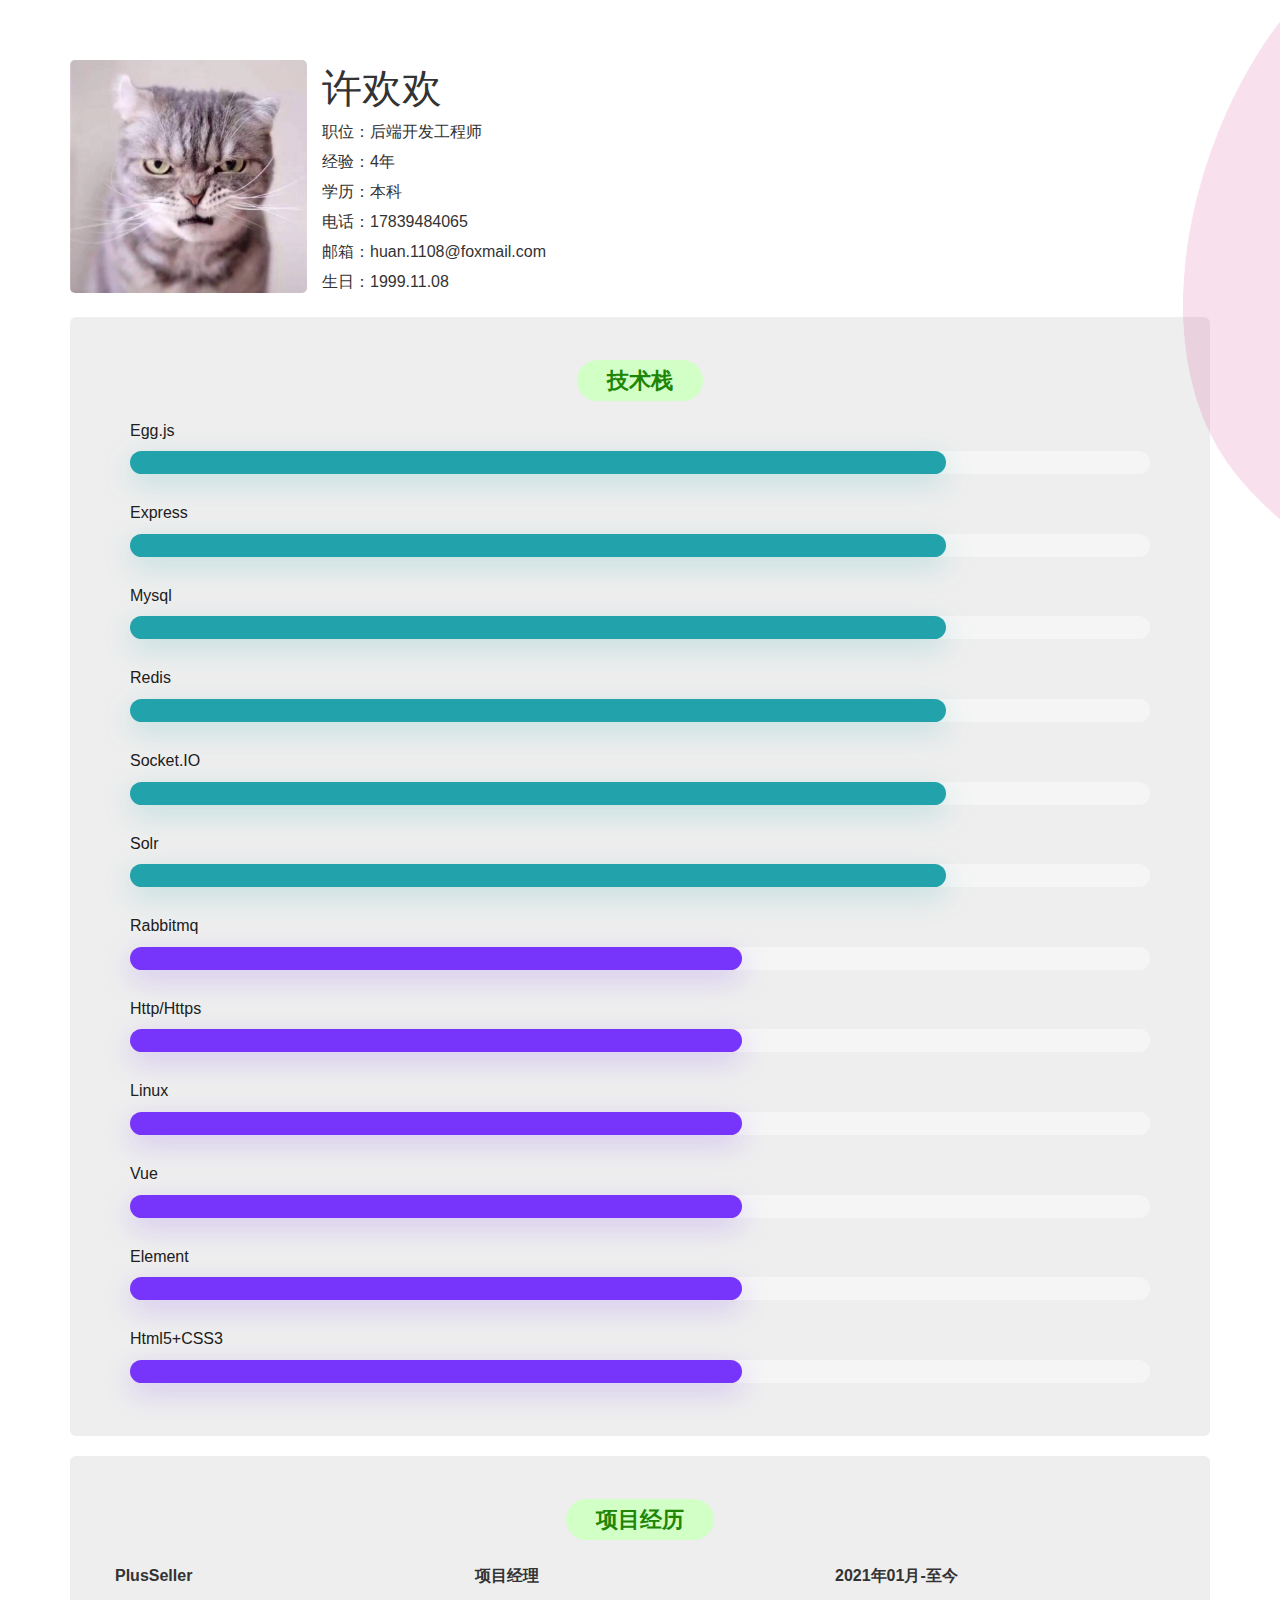
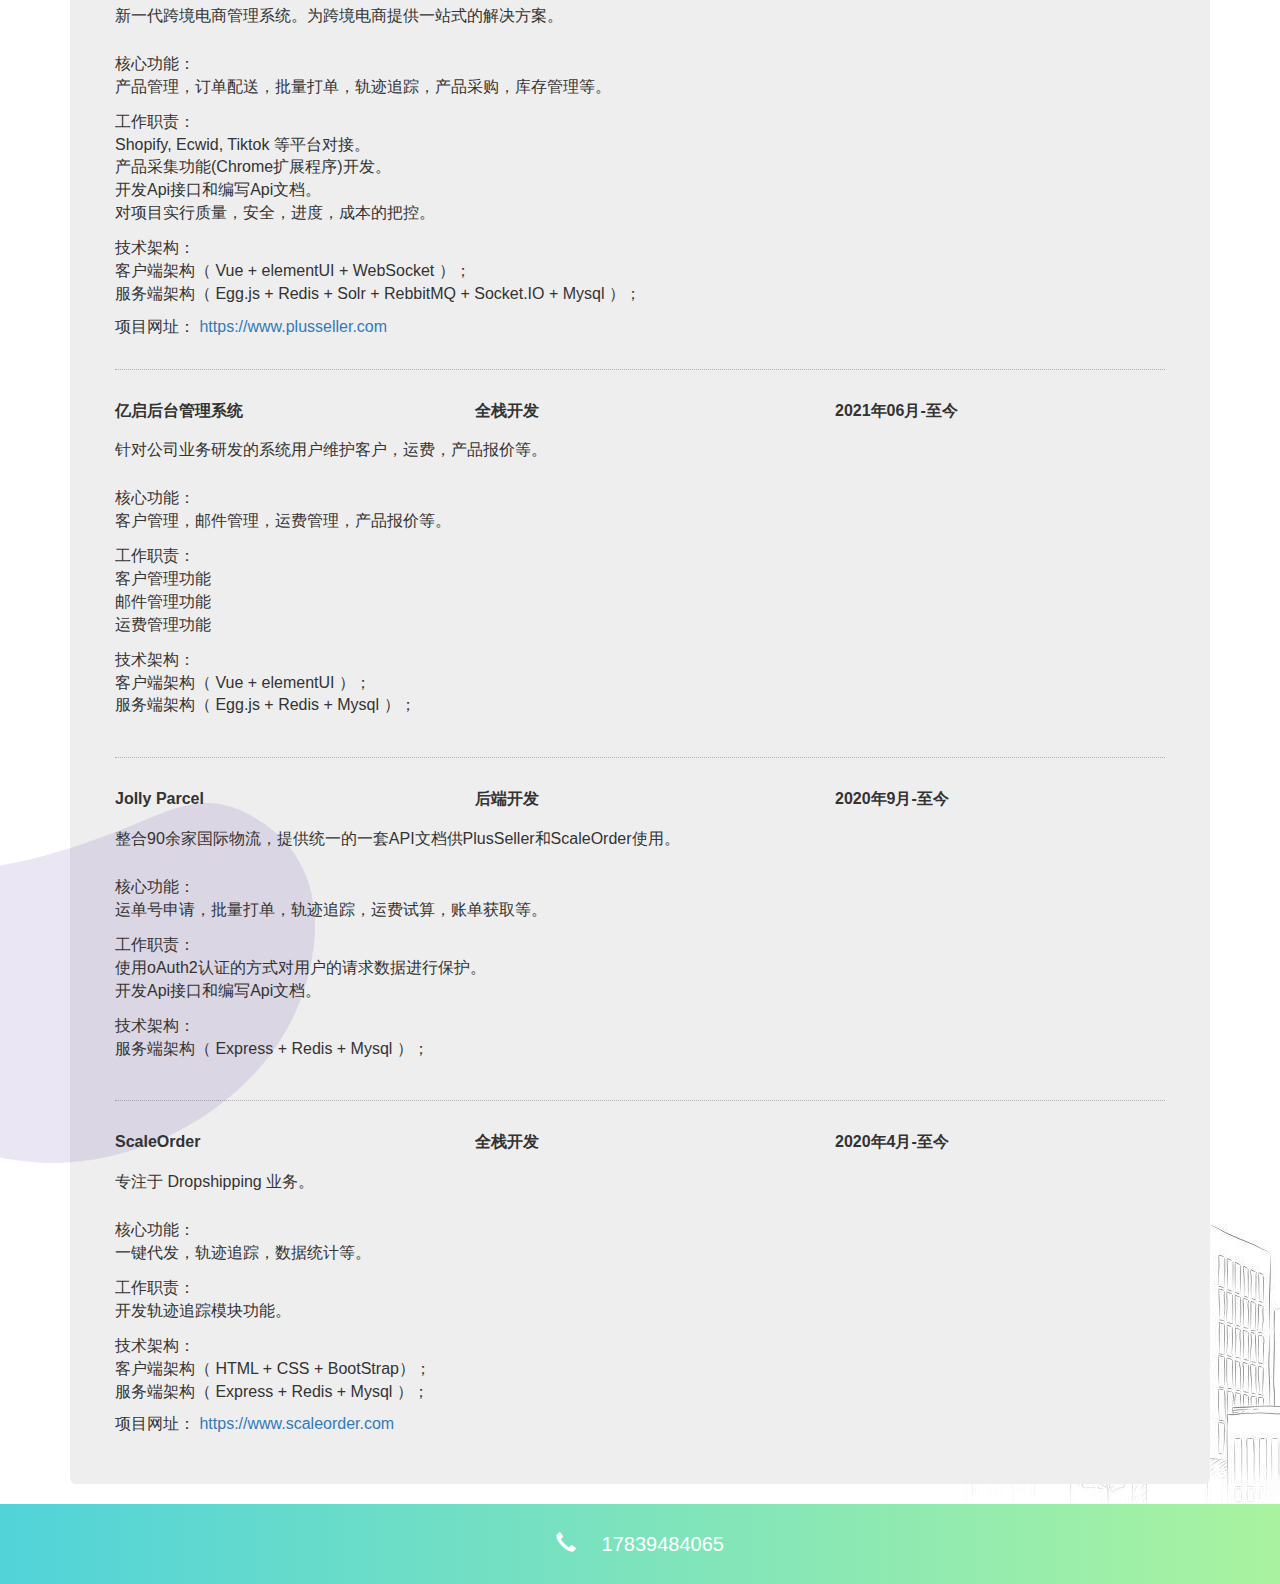
<file: index.html>
<!DOCTYPE html>
<html>

<head>
    <meta charset="utf-8" />
    <title></title>
    <meta name="viewport" content="width=device-width, initial-scale=1, user-scalable=no">
    <link rel="stylesheet" type="text/css" href="css/bootstrap.min.css" />
    <link rel="stylesheet" type="text/css" href="css/swiper.min.css" />
    <link rel="stylesheet" type="text/css" href="css/index.css" />
</head>

<body>
    <div style="position: relative;">
        <img src="img/element_parallax2.png" class="tou" />
        <img src="img/element_animation.png" class="bei" />
        <!-- 前面空的间隙 -->
        <div style="height: 60px;" id="toux"></div>
        <!-- 头像 -->
        <div class="container row header">
            <!-- 个人图片 -->
            <div class="ba" style="">
                <img src="img/xhh.jpeg" alt="...">
            </div>
            <!-- 个人信息 -->
            <div class="bg">
                <div class="name">许欢欢</div>
                <div class="info">
                    <span >职位：后端开发工程师</span>
                </div>
                <div class="info">
                    <span >经验：4年</span>
                </div>
                <div class="info">
                    <span >学历：本科</span>
                </div>
                <div class="info">
                    <span >电话：17839484065</span>
                </div>
                <div class="info">
                    <span >邮箱：huan.1108@foxmail.com</span>
                </div>
                <div class="info">
                    <span >生日：1999.11.08</span>
                </div>
            </div>

        </div>

        <!-- 技能与特长 -->
        <div class="block remove_top" id="jineng">
            <div class="container">

                <div class="row justify-content-center mo">
                    <div class="col-xl-10">
                        <div class="skill_sec jumbotron">
                            <div class="row title">
                                <div class="col-xs-12">
                                    <div class="">
                                        <span class="GreenTextColor">技术栈</span>
                                    </div>
                                </div>
                            </div>
                            <!-- Egg.js -->
                            <div class="progress_sec">
                                <h3>
                                    <span>
                                        <span>Egg.js</span>
                                    </span>
                                </h3>
                                <div class="skill_shape">
                                    <div class="skill_bar SkyBlueBgShadow" style="width: 80%;">
                                    </div>
                                </div>
                            </div>

                            <!-- Express -->
                            <div class="progress_sec">
                                <h3>
                                    <span>
                                        <span>Express</span>
                                    </span>
                                </h3>
                                <div class="skill_shape">
                                    <div class="skill_bar SkyBlueBgShadow" style="width: 80%;">
                                    </div>
                                </div>
                            </div>

                            <!-- Mysql -->
                            <div class="progress_sec">
                                <h3>
                                    <span>
                                        <span>Mysql</span>
                                    </span>
                                </h3>
                                <div class="skill_shape">
                                    <div class="skill_bar SkyBlueBgShadow" style="width: 80%;">
                                    </div>
                                </div>
                            </div>


                            <!-- Redis -->
                            <div class="progress_sec">
                                <h3>
                                    <span>
                                        <span>Redis</span>
                                    </span>
                                </h3>
                                <div class="skill_shape">
                                    <div class="skill_shape">
                                        <div class="skill_bar SkyBlueBgShadow" style="width: 80%;">
                                        </div>
                                    </div>
                                </div>
                            </div>

                            <!-- Socket.IO -->
                            <div class="progress_sec">
                                <h3>
                                    <span>
                                        <span>Socket.IO</span>
                                    </span>
                                </h3>
                                <div class="skill_shape">
                                    <div class="skill_bar SkyBlueBgShadow" style="width: 80%;">
                                    </div>
                                </div>
                            </div>

                            <!-- Solr -->
                            <div class="progress_sec">
                                <h3>
                                    <span>
                                        <span>Solr</span>
                                    </span>
                                </h3>
                                <div class="skill_shape">
                                    <div class="skill_bar SkyBlueBgShadow" style="width: 80%;">
                                    </div>
                                </div>
                            </div>

                            <!-- Rabbitmq -->
                            <div class="progress_sec">
                                <h3>
                                    <span>
                                        <span>Rabbitmq</span>
                                    </span>
                                </h3>
                                <div class="skill_shape">
                                    <div class="skill_shape">
                                        <div class="skill_bar PurpleBgShadow" style="width: 60%; color: #D9D9F3;">
                                        </div>
                                    </div>
                                </div>
                            </div>

                            <!-- http/https -->
                            <div class="progress_sec">
                                <h3>
                                    <span>
                                        <span>Http/Https</span>
                                    </span>
                                </h3>
                                <div class="skill_shape">
                                    <div class="skill_shape">
                                        <div class="skill_bar PurpleBgShadow" style="width: 60%;">
                                        </div>
                                    </div>
                                </div>
                            </div>

                            <!-- Linux -->
                            <div class="progress_sec">
                                <h3>
                                    <span>
                                        <span>Linux</span>
                                    </span>
                                </h3>
                                <div class="skill_shape">
                                    <div class="skill_shape">
                                        <div class="skill_bar PurpleBgShadow" style="width: 60%; color: #D9D9F3;">
                                        </div>
                                    </div>
                                </div>
                            </div>

                            <!-- Vue -->
                            <div class="progress_sec">
                                <h3>
                                    <span>
                                        <span>Vue</span>
                                    </span>
                                </h3>
                                <div class="skill_shape">
                                    <div class="skill_bar PurpleBgShadow" style="width: 60%;">
                                    </div>
                                </div>
                            </div>

                            <!-- Element-UI -->
                            <div class="progress_sec">
                                <h3>
                                    <span>
                                        <span>Element</span>
                                    </span>
                                </h3>
                                <div class="skill_shape">
                                    <div class="skill_bar PurpleBgShadow" style="width: 60%;">
                                    </div>
                                </div>
                            </div>

                            <!-- Html5 -->
                            <div class="progress_sec">
                                <h3>
                                    <span>
                                        <span>Html5+CSS3</span>
                                    </span>
                                </h3>
                                <div class="skill_shape">
                                    <div class="skill_bar PurpleBgShadow" style="width: 60%;">
                                    </div>
                                </div>
                            </div>

                        </div>
                    </div>
                </div>
            </div>
        </div>

        <!-- 技能与特长 -->
        <div class="block remove_top" id="jineng">
            <div class="container">
                <div class="row justify-content-center mo">
                    <div class="col-xl-10">
                        <div class="skill_sec jumbotron">
                            <div class="row title">
                                <div class="col-xs-12">
                                    <div class="">
                                        <span class="GreenTextColor">项目经历</span>
                                    </div>
                                </div>
                            </div>

                            <!-- PlusSeller -->
                            <div class="row project-case">
                                <div class="row project-case-base">
                                    <!-- 项目名称 -->
                                    <div class="col-xs-4">
                                        <span>PlusSeller</span>
                                    </div>
                                    <!-- 担任职位 -->
                                    <div class="col-xs-4">
                                        项目经理
                                    </div>
                                    <!-- 项目周期 -->
                                    <div class="col-xs-4">
                                        2021年01月-至今
                                    </div>
                                </div>

                                <!-- 项目描述 -->
                                <div class="row">
                                    <div class="col-xs-12">
                                        <p>
                                            新一代跨境电商管理系统。为跨境电商提供一站式的解决方案。
                                        </p>
                                        <br/>
                                        <p>
                                            核心功能：
                                            <ul>
                                                <li>产品管理，订单配送，批量打单，轨迹追踪，产品采购，库存管理等。</li>
                                            </ul>
                                        </p>
                                        <p>
                                            工作职责：
                                            <ul>
                                                <li>Shopify, Ecwid, Tiktok 等平台对接。</li>
                                                <li>产品采集功能(Chrome扩展程序)开发。</li>
                                                <li>开发Api接口和编写Api文档。</li>
                                                <li>对项目实行质量，安全，进度，成本的把控。</li>
                                            </ul>
                                        </p>
                                        <p>
                                            技术架构：
                                            <ul>
                                                <li>客户端架构（ Vue + elementUI + WebSocket ）；</li>
                                                <li>服务端架构（ Egg.js + Redis + Solr + RebbitMQ + Socket.IO + Mysql ）；</li>
                                            </ul>
                                        </p>
                                    </div>
                                </div>

                                <!-- 网址 -->
                                <div class="row">
                                    <div class="col-xs-12">
                                        <span>项目网址：</span> <a href="https://www.plusseller.com/erp/"
                                            target="_blank">https://www.plusseller.com</a>
                                    </div>
                                </div>
                            </div>

                                <!-- 亿启 -->
                                <div class="row project-case">
                                    <div class="row project-case-base">
                                        <!-- 项目名称 -->
                                        <div class="col-xs-4">
                                            <span>亿启后台管理系统</span>
                                        </div>
                                        <!-- 担任职位 -->
                                        <div class="col-xs-4">
                                            全栈开发
                                        </div>
                                        <!-- 项目周期 -->
                                        <div class="col-xs-4">
                                            2021年06月-至今
                                        </div>
                                    </div>
    
                                    <!-- 项目描述 -->
                                    <div class="row">
                                        <div class="col-xs-12">
                                            <p>
                                              针对公司业务研发的系统用户维护客户，运费，产品报价等。
                                            </p>
                                            <br/>
                                            <p>
                                                核心功能：
                                                <ul>
                                                    <li>客户管理，邮件管理，运费管理，产品报价等。</li>
                                                </ul>
                                            </p>
                                            <p>
                                                工作职责：
                                                <ul>
                                                    <li>客户管理功能</li>
                                                    <li>邮件管理功能</li>
                                                    <li>运费管理功能</li>
                                                </ul>
                                            </p>
                                            <p>
                                                技术架构：
                                            <ul>
                                                <li>客户端架构（ Vue + elementUI ）；</li>
                                                <li>服务端架构（ Egg.js + Redis + Mysql ）；</li>
                                            </ul>
                                            </p>
                                        </div>
                                    </div>
                                </div>

                            <!-- Jolly Parcel -->
                            <div class="row project-case">
                                <div class="row project-case-base">
                                    <!-- 项目名称 -->
                                    <div class="col-xs-4">
                                        <span>Jolly Parcel</span>
                                    </div>
                                    <!-- 担任职位 -->
                                    <div class="col-xs-4">
                                        后端开发
                                    </div>
                                    <!-- 项目周期 -->
                                    <div class="col-xs-4">
                                        2020年9月-至今
                                    </div>
                                </div>

                                <!-- 项目描述 -->
                                <div class="row">
                                    <div class="col-xs-12">
                                        <p>
                                           整合90余家国际物流，提供统一的一套API文档供PlusSeller和ScaleOrder使用。
                                        </p>
                                        <br/>
                                        <p>
                                            核心功能：
                                            <ul>
                                                <li>运单号申请，批量打单，轨迹追踪，运费试算，账单获取等。</li>
                                            </ul>
                                        </p>
                                        <p>
                                            工作职责：
                                            <ul>
                                                <li>使用oAuth2认证的方式对用户的请求数据进行保护。</li>
                                                <li>开发Api接口和编写Api文档。</li>
                                            </ul>
                                        </p>
                                        <p>
                                            技术架构：
                                        <ul>
                                            <li>服务端架构（ Express + Redis + Mysql ）；</li>
                                        </ul>
                                        </p>
                                    </div>
                                </div>
                            </div>

                         

                            <!-- ScaleOrder -->
                            <div class="row project-case">
                                <div class="row project-case-base">
                                    <!-- 项目名称 -->
                                    <div class="col-xs-4">
                                        <span>ScaleOrder</span>
                                    </div>
                                    <!-- 担任职位 -->
                                    <div class="col-xs-4">
                                        全栈开发
                                    </div>
                                    <!-- 项目周期 -->
                                    <div class="col-xs-4">
                                        2020年4月-至今
                                    </div>
                                </div>

                                <!-- 项目描述 -->
                                <div class="row">
                                    <div class="col-xs-12">
                                        <p>
                                          专注于 Dropshipping 业务。
                                        </p>
                                        <br/>
                                        <p>
                                            核心功能：
                                            <ul>
                                                <li>一键代发，轨迹追踪，数据统计等。</li>
                                            </ul>
                                        </p>
                                        <p>
                                            工作职责：
                                            <ul>
                                                <li>开发轨迹追踪模块功能。</li>
                                            </ul>
                                        </p>
                                        <p>
                                            技术架构：
                                        <ul>
                                            <li>客户端架构（ HTML + CSS +  BootStrap）；</li>
                                            <li>服务端架构（ Express + Redis + Mysql ）；</li>
                                        </ul>
                                        </p>
                                    </div>
                                </div>

                                 <!-- 网址 -->
                                 <div class="row">
                                    <div class="col-xs-12">
                                        <span>项目网址：</span> <a href="https://www.scaleorder.com"
                                            target="_blank">https://www.scaleorder.com</a>
                                    </div>
                                </div>
                            </div>

                           

                        </div>
                    </div>
                </div>
            </div>
        </div>



        <!-- 底部 -->
        <div class="container-fluid di" id="dilw">

            <div class="dibu">
                <span class="glyphicon glyphicon-earphone">&nbsp;</span>
                <span>17839484065</span>
            </div>
        </div>

        <div class="element_city">
            <img src="img/element_city.jpg" />
        </div>

    </div>

</body>
<script type="text/javascript" src="js/jquery-3.4.1.min.js" charset="UTF-8"></script>
<script type="text/javascript" src="js/bootstrap.min.js" charset="UTF-8"></script>
<script type="text/javascript" src="js/swiper.min.js" charset="UTF-8"></script>
<script type="text/javascript" src="js/index.js" charset="UTF-8"></script>

</html>
</file>
<file: css/index.css>
* {
    margin: 0;
    padding: 0;
}

body:target {
    background: #f5f5f5;
    transition: arr 0.8;
}

/* 背景图 */
.tou {
    position: absolute;
    right: 0;
}

.bei {
    position: absolute;
    top: 75%;
}

/* 头像 */
.header {
    margin: 0 auto;
}

.bg {
    display: flex;
    flex-direction: column;
    float: left;

}

.bg .info {
    font-size: 16px;
    font-weight: 400;
    line-height: 30px;
}

.bg_1 {
    text-align: center;
    margin-top: 30px;
}

.ba {
    /* background: yellow; */
    text-align: left;
    float: left;
    margin-right: 15px;
}

.ba img {
    width: 237px;
    border-radius: 5px;
}

.wu {
    width: 129px;
    float: left;
    font-size: 18px;
    font-weight: bold;
    text-transform: uppercase;
    padding: 9px 28px;
    border-radius: 30px;
}

.wu_1 {
    margin: 0 auto;
}

.RedTextColor {
    background-color: #ffebed !important;
    color: #fc3549;
}

.name {
    font-size: 40px;
}

.name_1 {
    font-size: 49px;
}

.accept {
    font-size: 22px;
    color: #bcbcbc;
}

.img_ba {
    display: block;
    width: 27px;
    height: 26px;
    background: #545454;
    float: left;
}

.img_ba img {
    width: 22px;
    margin-left: 2px;
}

.junior_1 {
    margin: 0 auto;
}

.ziti {
    color: #545454;
    font-size: 18px;
}

/* 学历 */
.xueli {
    margin-left: 18px;
}




/* 电话 */
.phone {
    margin: 20px 0;
}

.glyphicon-phone:before,
.glyphicon-envelope:before,
.glyphicon-calendar:before {
    font-size: 22px;
    color: #545454;
}

.phone_span {
    position: relative;
    top: -3px;
    left: 6px;
}

/* 联系我按钮 */
.btn-primary {
    background-color: #e6daff !important;
    color: #7735fc;
    border: solid 0;
    border-radius: 50px;
    width: 50%;
}

.btn-primary:hover {
    color: #fff;
}

/* 模态框弹出样式 */
.modal-body p {
    line-height: 25px;
}

.xian {
    display: none;
}

/* 导航菜单 */
.navbar-default {
    background-color: #ffffff03;
    border-color: #e7e7e700;
}

.alin {
    text-align: center;
}

.tong {
    font-size: 23px;
    margin-top: 10px;
    margin-bottom: 10px;
}

/* 个人信息鼠标点击时,点击后样式都是一样 */
.navbar-default .navbar-nav>li>.xinxi,
.navbar-default .navbar-nav>li>.xinxi:hover,
.navbar-default .navbar-nav>li>.xinxi:link,
.navbar-default .navbar-nav>li>.xinxi:visited {
    color: #fff;
    background: red;
    display: block;
}

.jiaoyu {
    background: red;
    display: block;
}

.bai {
    width: 15%;
    margin: 0 auto;
    margin-left: 4%;
}

.navbar-default .navbar-nav>li>.ab {
    float: left;
    font-family: "Playfair Display";
    font-size: 23px;
    font-weight: bold;
    padding-left: 20px;
    line-height: 30px;
    padding-bottom: 8px;
    padding-top: 3px;
    -webkit-transition: all 0.2s ease 0s;
    transition: all 0.2s ease 0s;
}

/* 导航点击伪类 */
.navbar-default .navbar-nav>li>.ab:hover {
    border-bottom: solid #000;
}

.navbar-default .navbar-nav>li>.ab>span {
    float: left;
    margin-right: -30px;
    -webkit-transition: all 0.2s ease 0s;
    transition: all 0.2s ease 0s;
}

.SkyBlueTextColor {
    background-color: #dcfdff !important;
}

.bai_1 {
    color: #22A3AB;
}

/* 项目经验 */
.PurpleTextColor {
    background-color: #e6daff !important;
}

.PurpleTextColor_1 {
    color: #7735fc;
}

/* 获得荣誉 */
.PinkTextColor {
    background-color: #ffd5f4 !important;
}

.PinkTextColor_1 {
    color: #ed00d4;
}

/* 自我评价 */
.GrayTextColor {
    background-color: #feffae !important;
}

.GrayTextColor_1 {
    color: #c3c455;
}

/* 教育背景 */
.block {
    /* float: left; */
    width: 100%;
}

.justify-content-center {
    -ms-flex-pack: center !important;
    justify-content: center !important;
}

.about_me_sec {
    float: left;
    width: 100%;
    background-color: #ffffff;
    border-radius: 6px;
    padding: 50px 70px;
    padding-top: 30px;
    -webkit-box-shadow: -10px 10px 0px rgba(0, 0, 0, 0.05);
    box-shadow: -10px 10px 0px rgba(0, 0, 0, 0.05);
    position: relative;
}

.element_about_left {
    position: absolute;
    left: -63px;
    top: -27px;
    z-index: -1;
}

.element_about_right {
    position: absolute;
    right: -130px;
    top: -70px;
    z-index: -1;
}

.heading {
    /* float: left; */
    width: 100%;
}

.heading span {
    float: left;
    font-size: 14px;
    text-transform: uppercase;
    font-weight: bold;
    padding: 8px 30px;
    border-radius: 30px;
    margin-bottom: 20px;
    text-align: center;
}

.heading h1 {
    float: left;
    width: 100%;
    font-size: 40px;
    color: #202020;
    margin-left: 10px;
}

.about_me_sec p {
    float: left;
    width: 100%;
    font-family: "Playfair Display";
    color: #545454;
    font-size: 18px;
    line-height: 34px;
    margin: 15px 0;
}

/* 项目经验等样式 */
.nav-tabs>li {
    font-size: 18px;
    letter-spacing: 1px;
    margin: 0 auto;

}

/* 字体的变化 */
.cont_cp {
    margin-bottom: 65px;
}

/* 项目经验等展示作品的li里的a标签样式 */
.nav-tabs>li>a {
    color: #8f8f8f;
    padding: 0px;
    /* margin:0 24px 0 24px; */
    letter-spacing: 1px;
    width: 100%;
}

/* ul里的样式 */
.nav-tabs {
    border-bottom: 0px;
    margin: 0 auto;
    display: table;
    text-align: center;
}

.nav-tabs>li>a:hover {
    color: #000;
}

/* 展示作品标题点击后显示效果的样式 */
.nav-tabs>li.active>a,
.nav-tabs>li.active>a:focus,
.nav-tabs>li.active>a:hover {
    color: #000;
    border: 0px;
    border-bottom: solid 2px;
}

/* 作品展示的照片 */
.tab-pane {
    /* 多余的隐藏 */
    overflow: hidden;
    text-align: center;
    margin-top: 30px;
}

.colur a {
    text-decoration: none;
}

/* 作品展示的图片 */
.tab-pane img {
    width: 77%;
    text-align: center;
}

/* 作品展示图片背景 */
.bag_con {
    overflow: hidden;
    background-color: #fafafa;

}

/*  字体媒体查询 */
@media (max-width:490px) {
    .rol_l {
        font-size: 12px;
    }
}

/* 项目字体标题 */

.col_wz {
    margin-top: 20px;
}

.col_wz ul {
    overflow: hidden;
    width: 100%;
    margin: 0 auto;
}

.col_wz2 a {
    font-size: 1.6rem;
    color: #000;
    text-decoration: none;
    font-weight: 700;
}

/* 商品显示方块 */
/* 图片显示 */
.colur img {
    width: 30px;
    height: 12px;
    background-color: red;
}

.kon {
    margin-bottom: 50px;
}


/* 商品浏览 */
.imd img {
    width: 100%;
    overflow: none;
}

/* 作品图片伪类 */
.bag_con img:hover {
    -webkit-filter: scale (1.05);
    transform: scale(1.05);
}

/* 获得荣誉 */
.bg_light {
    background-image: url(../img/parallax.png);
    background-size: cover;
    background-repeat: no-repeat;
}

.GreenTextColor {
    font-size: 22px;
    text-transform: uppercase;
    font-weight: bold;
    padding: 8px 30px;
    border-radius: 30px;
    background-color: #d1ffc5 !important;
    color: #208505;
}

.reviews_sec {
    float: left;
    width: 100%;
    margin-top: 30px;
}

.reviews {
    float: left;
    position: relative;
    border-radius: 6px;
    -webkit-box-shadow: 0px 16px 32px rgba(0, 0, 0, 0.06);
    -ms-box-shadow: 0px 16px 32px rgba(0, 0, 0, 0.06);
    -o-box-shadow: 0px 16px 32px rgba(0, 0, 0, 0.06);
    box-shadow: 0px 16px 32px rgba(0, 0, 0, 0.06);
    padding: 50px 40px;
    background-color: #ffffff;
    margin-bottom: 30px;
    z-index: 0;
    text-align: center;
    /* height: 475px; */
}

.reviews img {
    width: 100%;
}

.reviews label {
    float: left;
    width: 100%;
    font-size: 15px;
    line-height: 27px;
    margin-bottom: 0;
    margin-top: 15px;
    color: #545454;
    letter-spacing: 0.10px;
}

/* 汉堡菜单媒体查询 */
/* 头部的媒体查询 */
@media (max-width:768px) {

    /* 头部 */
    .xian {
        display: block;
        display: flex;
        flex-direction: column;
    }

    .yin {
        display: none;
    }

    /* 汉堡菜单 */
    .btn-primary {
        width: 100%;
    }

    .bei {
        display: none;
    }

    .bai {
        width: 95%;
        margin: 0 auto;
    }

    .element_about_right {
        display: none;
    }

    /* 完成项目 */
    .yincan {
        display: none;
    }

    .reviews_sec {
        margin: 0 auto;
    }
}

/* 技能特长 */
.element_city {
    position: absolute;
    right: 0px;
    z-index: -1;
    -webkit-animation: fading 5s ease infinite;
    animation: fading 5s ease infinite;
    bottom: 70px;
}

.mo {
    margin: 0 auto;
}

.heading {
    float: left;
    width: 100%;
}

.heading h1 {
    float: left;
    width: 100%;
    font-size: 40px;
    color: #202020;
}

.skill_sec {
    float: left;
    width: 100%;
    margin-top: 20px;
}

.skill_sec .progress_sec {
    float: left;
    width: 100%;
    margin: 5px 0;
}

.skill_sec .progress_sec h3 {
    float: left;
    width: 100%;
    font-size: 16px;
    color: #202020;
    margin-bottom: 12px;
}

.skill_sec .progress_sec h3 span {
    vertical-align: inherit;
}

.skill_sec .progress_sec .skill_shape {
    float: left;
    width: 100%;
    background-color: #f5f5f5;
    border-radius: 30px;
    position: relative;
    height: 23px;
}

.skill_sec .progress_sec .skill_shape .skill_bar {
    float: left;
    border-radius: 30px;
    height: 23px;
    position: relative;
}

.RedBgShadow {
    background-color: #fc3549;
    -webkit-box-shadow: 0px 9px 29px rgba(252, 53, 73, 0.22);
    -ms-box-shadow: 0px 9px 29px rgba(252, 53, 73, 0.22);
    -o-box-shadow: 0px 9px 29px rgba(252, 53, 73, 0.22);
    box-shadow: 0px 9px 29px rgba(252, 53, 73, 0.22);
}

.skill_sec .progress_sec .skill_shape .skill_bar span {
    width: 45px;
    height: 45px;
    font-size: 20px;
    font-weight: bold;
    font-family: "Playfair Display";
    line-height: 45px;
    border-radius: 50%;
    text-align: center;
    position: absolute;
    right: -18px;
    top: -12px;
}

.RedTextColor {
    background-color: #ffebed !important;
    color: #fc3549;
}

.skill_sec .progress_sec .skill_shape .skill_bar span i {
    width: 22px;
    height: 22px;
    background-color: #424242;
    font-size: 13px;
    font-family: "Raleway";
    color: #ffffff;
    text-align: center;
    line-height: 22px;
    position: absolute;
    border-radius: 50%;
    font-style: normal;
    font-weight: 400;
    right: -6px;
    top: -4px;
}


.PurpleBgShadow {
    background-color: #7735fc;
    -webkit-box-shadow: 0px 9px 29px rgba(119, 53, 252, 0.22);
    -ms-box-shadow: 0px 9px 29px rgba(119, 53, 252, 0.22);
    -o-box-shadow: 0px 9px 29px rgba(119, 53, 252, 0.22);
    box-shadow: 0px 9px 29px rgba(119, 53, 252, 0.22);
}

.PurpleTextColor {
    background-color: #e6daff !important;
    color: #7735fc;
}



.SkyBlueBgShadow {
    background-color: #22a3ab;
    -webkit-box-shadow: 0px 9px 29px rgba(34, 163, 171, 0.22);
    -ms-box-shadow: 0px 9px 29px rgba(34, 163, 171, 0.22);
    -o-box-shadow: 0px 9px 29px rgba(34, 163, 171, 0.22);
    box-shadow: 0px 9px 29px rgba(34, 163, 171, 0.22);
}

.SkyBlueTextColor {
    background-color: #dcfdff !important;
    color: #22a3ab;
}


.GreenBgShadow {
    background-color: #48e81d;
    -webkit-box-shadow: 0px 9px 29px rgba(72, 232, 29, 0.22);
    -ms-box-shadow: 0px 9px 29px rgba(72, 232, 29, 0.22);
    -o-box-shadow: 0px 9px 29px rgba(72, 232, 29, 0.22);
    box-shadow: 0px 9px 29px rgba(72, 232, 29, 0.22);
}

.TextColor {
    background-color: #d1ffc5 !important;
    color: #208505;
}

/* 获得荣誉的轮播 */
.swiper-slide {
    text-align: center;
    font-size: 18px;
    background: #fff;
    display: -webkit-box;
    display: -ms-flexbox;
    display: -webkit-flex;
    display: flex;
    -webkit-box-pack: center;
    -ms-flex-pack: center;
    -webkit-justify-content: center;
    justify-content: center;
    -webkit-box-align: center;
    -ms-flex-align: center;
    -webkit-align-items: center;
    align-items: center;
}

/* 返回顶部 */
.back_to_top {
    display: none;
}

.back_to_top a {
    font-size: 14px;
    font-size: 12px;
    color: #fff;
    text-align: center;
    text-transform: uppercase;
    background: #97959563;
    width: 40px;
    padding: 30px 10px 10px;
    padding: 1.875rem .625rem .625rem;
    cursor: pointer;
    position: fixed;
    right: 0;
    bottom: 5%;
    z-index: 9999;
}

/* 兴趣爱好 */

.heading.center {
    text-align: center;
}

.YellowTextColor {
    background-color: #feffae !important;
    color: #c3c455;
}

.heading.center span {
    float: none;
    display: inline-block;
    font-size: 31px;
}

.hobbies_sec {
    float: left;
    width: 100%;
    text-align: center;
    margin-top: 40px;
}

.hobbies_sec .hobbies {
    float: none;
    display: inline-block;
    width: 250px;
    text-align: center;
    margin-top: 20px;
    margin-left: 20px;
    margin-right: 20px;
    z-index: 0;
    position: relative;
}

.element_hobbies {
    position: absolute;
    left: 32px;
    top: -30px;
    z-index: -1;
}

.hobbies_sec .hobbies .hobbies_icon_box {
    float: none;
    display: inline-block;
    width: 150px;
    height: 150px;
    border-radius: 6px;
    -webkit-box-shadow: 0px 16px 32px rgba(0, 0, 0, 0.06);
    -ms-box-shadow: 0px 16px 32px rgba(0, 0, 0, 0.06);
    -o-box-shadow: 0px 16px 32px rgba(0, 0, 0, 0.06);
    box-shadow: 0px 16px 32px rgba(0, 0, 0, 0.06);
    background-color: #ffffff;
    text-align: center;
    line-height: 150px;
}

.hobbies_sec .hobbies h4 {
    float: left;
    width: 100%;
    font-family: "Raleway";
    color: #9f9f9f;
    margin-top: 30px;
    font-size: 18px;
    margin-bottom: 10px;
}

.hobbies_sec .hobbies span {
    float: left;
    width: 100%;
    font-family: "Raleway";
    color: #202020;
    font-size: 20px;
    font-weight: 600;
    letter-spacing: 0;
}

.hobbies_icon_box img {
    width: 76px;
}

.hobbies_icon_box img:hover {
    -webkit-filter: scale (1.05);
    transform: scale(1.05);
}

/* 底部 */
.di {
    background: #256292;
    background: linear-gradient(to left, #A9F3A0 0%, #51D3D9 100%);
    margin-top: 20px;
}

.dibu {
    width: 100%;
    height: 80px;
    color: #fff;
    margin: 0 auto;
    text-align: center;
    line-height: 80px;
    font-size: 20px;
}

/* a 标签跳转的时候滚动 */
html {
    scroll-behavior: smooth;
}

.title {
    text-align: center;
}

.jumbotron {
    margin-bottom: 0px;
}

.project-case {
    padding-top: 30px;
    padding-bottom: 30px;
    font-size: 16px;
    border-bottom: 1px #7c747485 dotted;
}

.project-case:last-of-type {
    border-bottom: 0px;
    padding-bottom: 0px;
}

.project-case p {
    font-size: 16px;
    margin: 0px;
    font-weight: 500;
    line-height: 25px;
}

.project-case li {
    list-style: none;
}

.project-case-base {
    font-weight: 700;
    margin-bottom: 15px;
}
</file>
